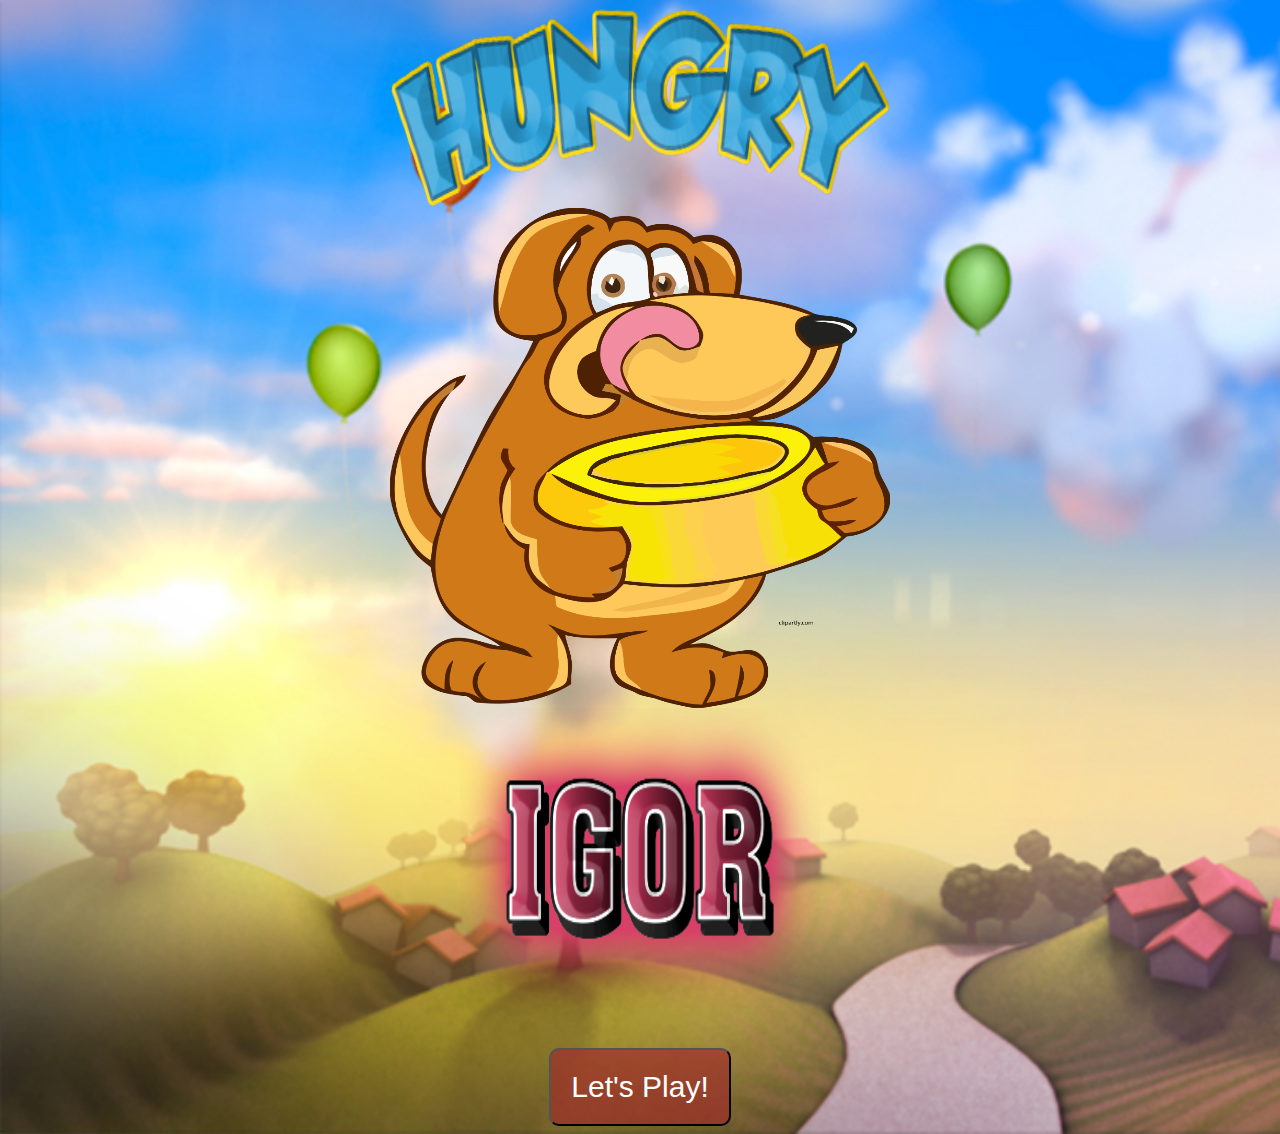
<file: index.html>
<!DOCTYPE html>
<html lang="en">
<head>
    <meta charset="UTF-8">
    <meta http-equiv="X-UA-Compatible" content="IE=edge">
    <meta name="viewport" content="width=device-width, initial-scale=1.0">
    <title>Document</title>
    <link rel="stylesheet" href="./styles/style.css">
</head>


<body>

     <div id="container"> <!-- CONTENEDOR GENERAL -->


        <!-- CONTENEDOR DE LA PANTALLA DE INICIO-->
        <div id ="start-game-container"> 
            <img src="./imagenes/Hungry.png" width="500" height="200">
            <img src="./imagenes/igor-logo.png" width ="500" height="500" >
            <img src="./imagenes/igor2.png" width="360" height="300">
            <button id="start-btn">Let's Play!</button>
        </div>   


        <!-- CONTENEDOR DEL CANVAS -->
       <div> 
         <canvas id="canvas" width="700" height="1000"></canvas>
        


        <!-- CONTENEDOR DEL FIN DEL JUEGO -->
        <div id="failed-container"> 
           <!-- <img src="/imagenes/failed.png" width="500" height="400"> -->
            <button id="restart-btn">Play Again!</button>
        </div> 

       </div>
    </div>
     

   <script src="./javascript/main.js"></script> 
   <script src="./javascript/game.js"></script>
   <script src="./javascript/personaje.js"></script>
   <script src="./javascript/comida.js"></script>
   <script src="./javascript/objetos.js"></script>
   <script src="./javascript/score.js"></script>

</body>
</html>
</file>
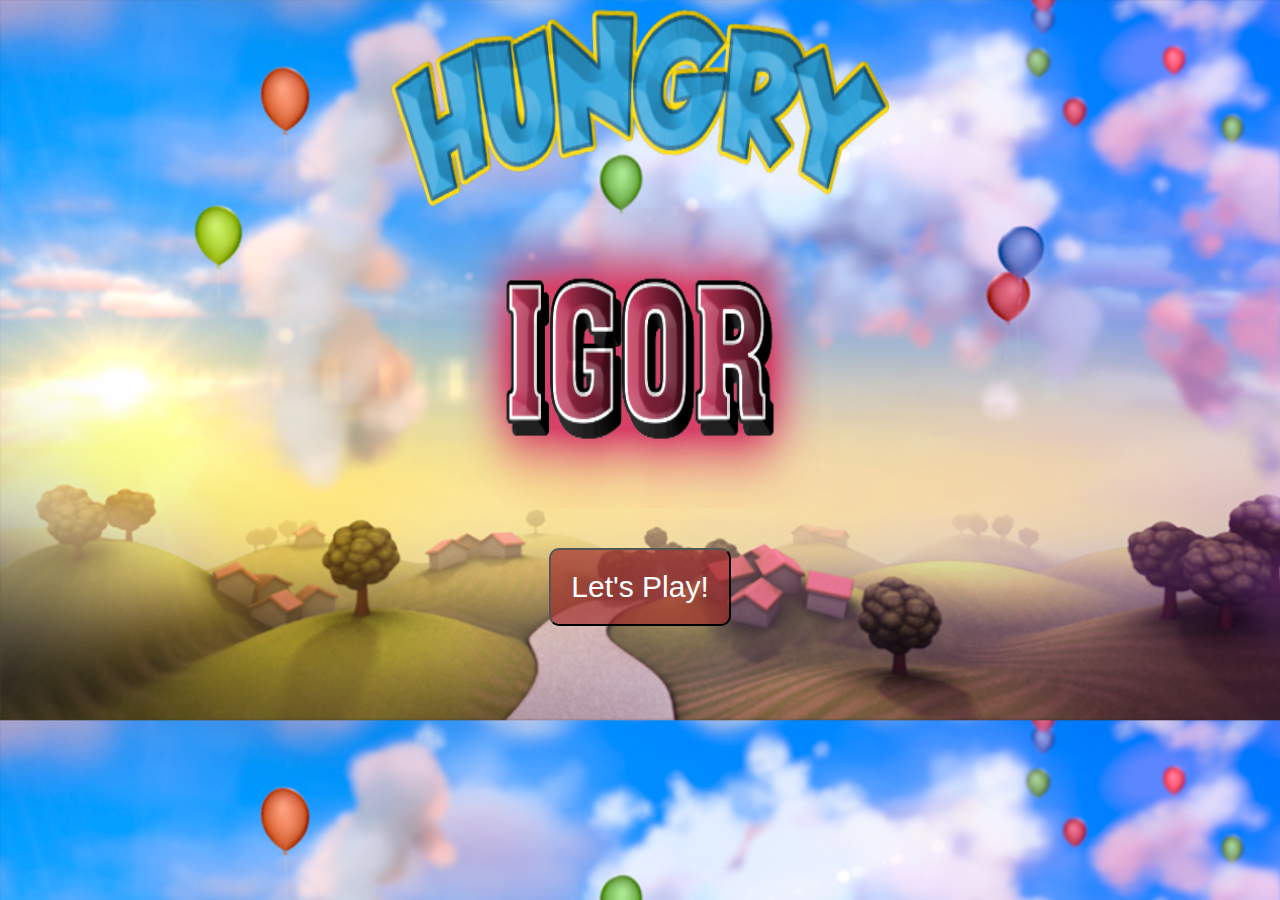
<file: styles/index.html>
<!DOCTYPE html>
<html lang="en">
<head>
    <meta charset="UTF-8">
    <meta http-equiv="X-UA-Compatible" content="IE=edge">
    <meta name="viewport" content="width=device-width, initial-scale=1.0">
    <title>Document</title>
    <link rel="stylesheet" href="/styles/style.css">
</head>


<body>

    <div id="container"> <!-- CONTENEDOR GENERAL -->


        <!-- CONTENEDOR DE LA PANTALLA DE INICIO-->
        <div id ="start-game-container"> 
            <img src="/imagenes/Hungry.png" width="500" height="200">
            <img src="/imagenes/igor2.png" width="360" height="300">
            <button id="start-btn">Let's Play!</button>
        </div>   


        <!-- CONTENEDOR DEL CANVAS -->
       <div> 
         <canvas id="canvas" width="700" height="1000"></canvas>
        


        <!-- CONTENEDOR DEL FIN DEL JUEGO -->
        <div id="failed-container"> 
           <!-- <img src="/imagenes/failed.png" width="500" height="400"> -->
            <button id="restart-btn">Play Again!</button>
        </div> 

       </div>
    </div>
     

   <script src="/javascript/script.js"></script> 
   <script src="/javascript/game.js"></script>
   <script src="/javascript/personaje.js"></script>
   <script src="/javascript/comida.js"></script>
   <script src="/javascript/objetos.js"></script>

</body>
</html>
</file>
<file: styles/style.css>
body {
    background-image: url('../imagenes/background3.jpg');
    background-size: cover;
}

#container {
    display: flex;
    flex-direction: column;
    justify-content: center;
    align-items: center;
}


#start-game-container {

    display: flex;
    flex-direction: column;
    justify-content: center;
    align-items: center;
}

#failed-container {
    display: none;
    flex-direction: column;
    justify-content: center;
    align-items: center;

}

#canvas {
   background-color: lightgray;
   display: none;
}

#start-btn {
    background-color: rgba(160, 41, 41, 0.658);
    color: white;
    padding: 20px;
    font-size: 30px;
    margin-top: 40px;
    border-radius: 10px; 
}

#restart-btn {
    background-color: rgba(20, 20, 20, 0.658);
    color: white;
    padding: 20px;
    font-size: 30px;
    margin-top: 40px;
    border-radius: 10px; 
}
</file>
